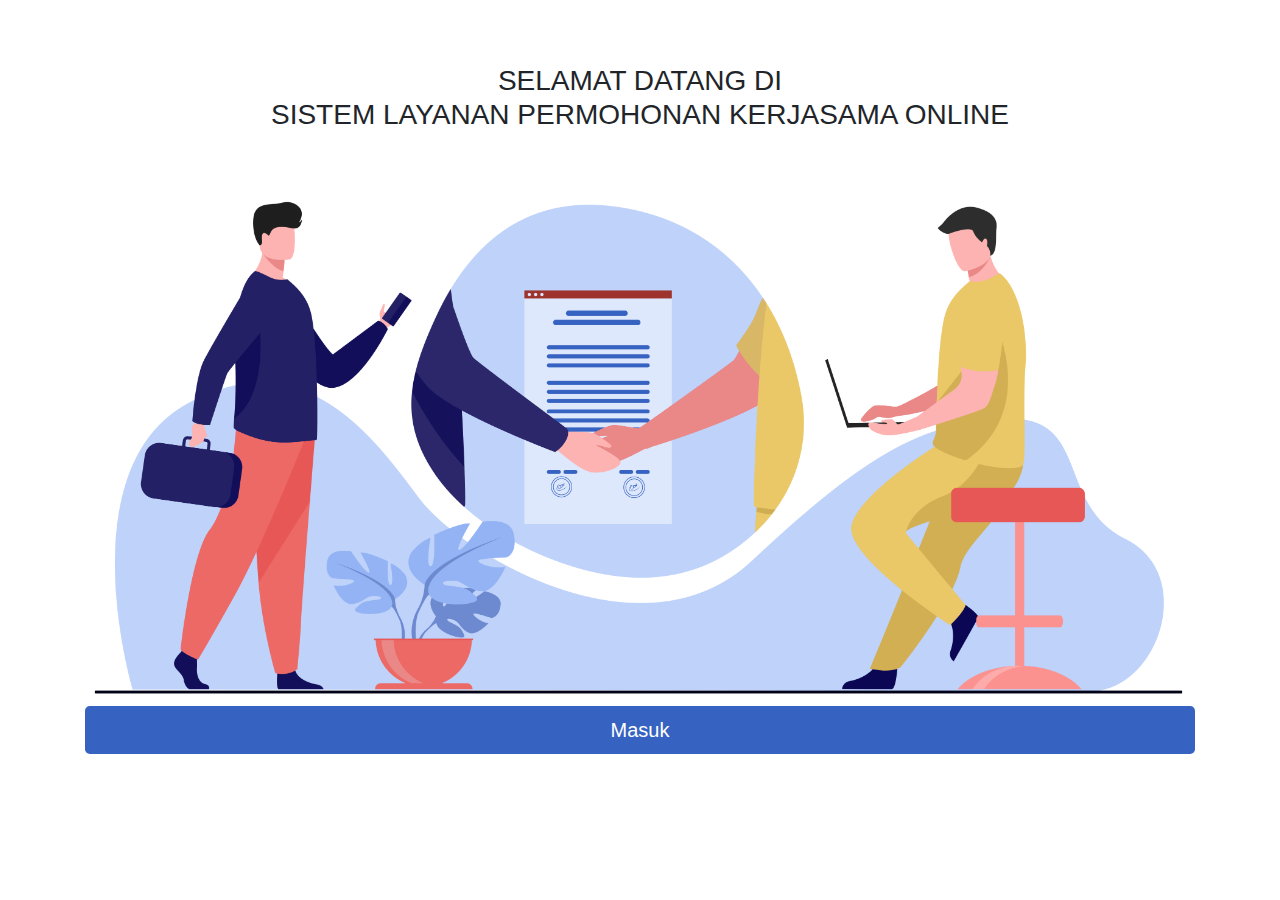
<file: user/index.html>
<!doctype html>
<html lang="en">
  <head>
    <!-- Required meta tags -->
    <meta charset="utf-8">
    <meta name="viewport" content="width=device-width, initial-scale=1, shrink-to-fit=no">

    <!-- Bootstrap CSS -->
    <link rel="stylesheet" href="https://maxcdn.bootstrapcdn.com/bootstrap/4.0.0/css/bootstrap.min.css" integrity="sha384-Gn5384xqQ1aoWXA+058RXPxPg6fy4IWvTNh0E263XmFcJlSAwiGgFAW/dAiS6JXm" crossorigin="anonymous">

    <!-- Custom CSS -->
    <link rel="stylesheet" href="css_frontend/welcomeuser.css">

    <title>Welcome</title>
  </head>
  <body>
    
    <div class="container text-center" id="content">
        <h3 class="greating">SELAMAT DATANG DI <br> SISTEM LAYANAN PERMOHONAN KERJASAMA ONLINE</h3>
        <img src="img/Index-01.png" class="img-fluid" alt="Responsive image">
        <button class="btn btn-lg btn-block" data-toggle="modal" data-target="#exampleModalCenter">Masuk</button>
    </div>

    <!-- Modal -->
    <div class="modal fade" id="exampleModalCenter" tabindex="-1" role="dialog" aria-labelledby="exampleModalCenterTitle" aria-hidden="true">
        <div class="modal-dialog modal-dialog-centered" role="document">
        <div class="modal-content">
            <div class="modal-header">
            <h5 class="modal-title" id="exampleModalLongTitle">Isi Form Untuk Melanjutkan</h5>
            <button type="button" class="close" data-dismiss="modal" aria-label="Close">
                <span aria-hidden="true">&times;</span>
            </button>
            </div>
            <div class="modal-body">
                <form>
                    <div class="form-group">
                      <label for="exampleInputEmail1">Email address</label>
                      <input type="email" class="form-control" id="exampleInputEmail1" aria-describedby="emailHelp" placeholder="Enter email">
                    </div>
                    <div class="form-group">
                      <label for="exampleInputPassword1">Password</label>
                      <input type="password" class="form-control" id="exampleInputPassword1" placeholder="Password">
                    </div>
                    <div class="form-group">
                        <button type="submit" class="btn btn-primary btn-block">Masuk</button>
                    </div>
                    <div class="form-group">
                        <div class="row">
                            <div class="col-md-5">
                                <p>Belum punya akun?</p>
                            </div>
                            <div class="col-md-3">
                                <a href="register.html" style="margin-left: -55px; font-weight: bold;">Registrasi</a>
                            </div>
                        </div>
                    </div>
                </form>
            </div>
        </div>
        </div>
    </div>

    <!-- Optional JavaScript -->
    <!-- jQuery first, then Popper.js, then Bootstrap JS -->
    <script src="https://code.jquery.com/jquery-3.2.1.slim.min.js" integrity="sha384-KJ3o2DKtIkvYIK3UENzmM7KCkRr/rE9/Qpg6aAZGJwFDMVNA/GpGFF93hXpG5KkN" crossorigin="anonymous"></script>
    <script src="https://cdnjs.cloudflare.com/ajax/libs/popper.js/1.12.9/umd/popper.min.js" integrity="sha384-ApNbgh9B+Y1QKtv3Rn7W3mgPxhU9K/ScQsAP7hUibX39j7fakFPskvXusvfa0b4Q" crossorigin="anonymous"></script>
    <script src="https://maxcdn.bootstrapcdn.com/bootstrap/4.0.0/js/bootstrap.min.js" integrity="sha384-JZR6Spejh4U02d8jOt6vLEHfe/JQGiRRSQQxSfFWpi1MquVdAyjUar5+76PVCmYl" crossorigin="anonymous"></script>
  </body>
</html>
</file>
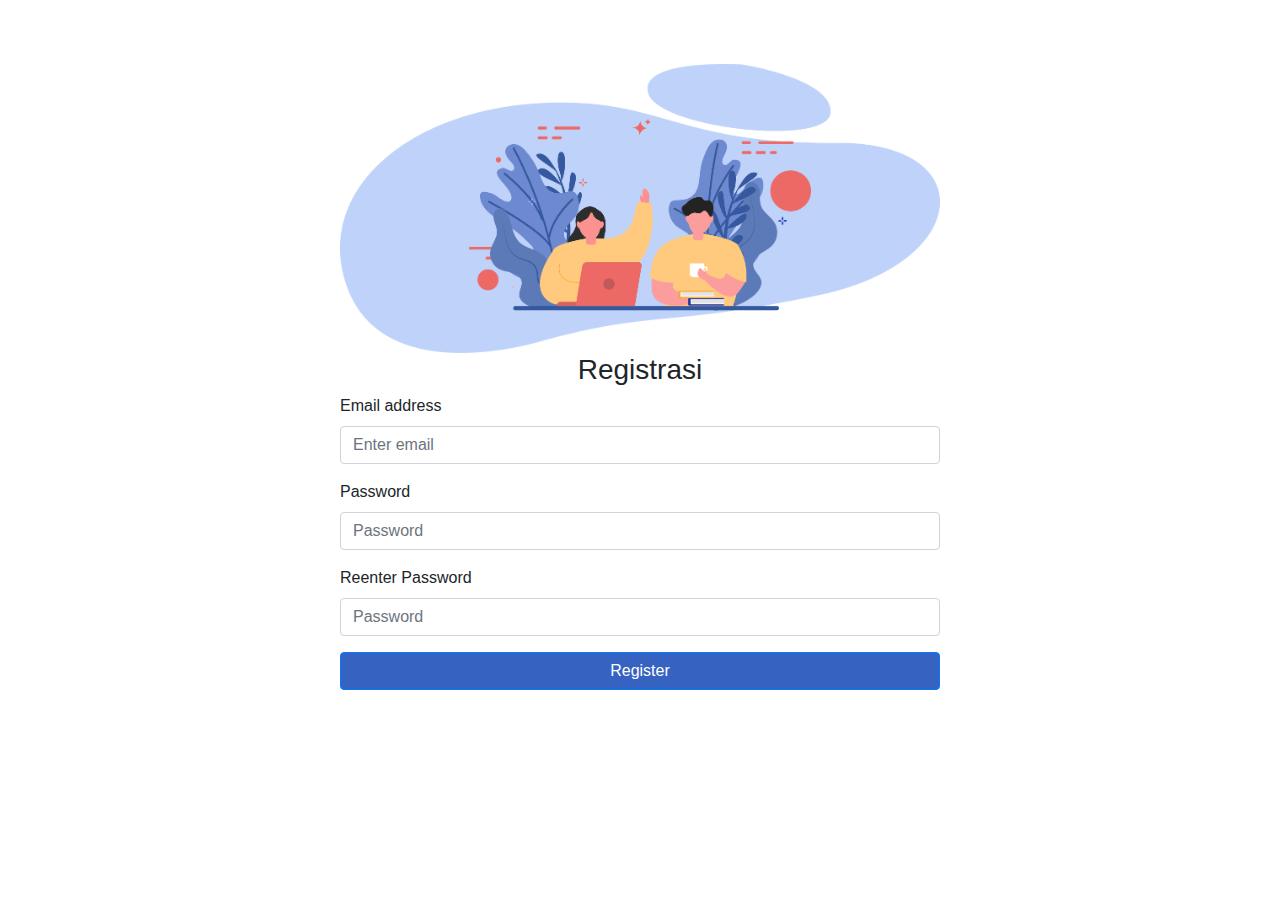
<file: user/register.html>
<!doctype html>
<html lang="en">
  <head>
    <!-- Required meta tags -->
    <meta charset="utf-8">
    <meta name="viewport" content="width=device-width, initial-scale=1, shrink-to-fit=no">

    <!-- Bootstrap CSS -->
    <link rel="stylesheet" href="https://maxcdn.bootstrapcdn.com/bootstrap/4.0.0/css/bootstrap.min.css" integrity="sha384-Gn5384xqQ1aoWXA+058RXPxPg6fy4IWvTNh0E263XmFcJlSAwiGgFAW/dAiS6JXm" crossorigin="anonymous">

    <!-- Custom CSS -->
    <link rel="stylesheet" href="css_frontend/register.css">

    <title>Registrasi</title>
  </head>
  <body>

    <div class="container">
        <div class="text-center">
            <img src="img/register-01.png" class="img-fluid" alt="Responsive image" width="600">
            <h3>Registrasi</h3>
        </div>
        <div class="d-flex justify-content-center">
            <form class="form-regis">
                <div class="form-group">
                  <label for="exampleInputEmail1">Email address</label>
                  <input type="email" class="form-control" id="exampleInputEmail1" aria-describedby="emailHelp" placeholder="Enter email">
                </div>
                <div class="form-group">
                  <label for="exampleInputPassword1">Password</label>
                  <input type="password" class="form-control" id="exampleInputPassword1" placeholder="Password">
                </div>
                <div class="form-group">
                    <label for="exampleInputPassword1">Reenter Password</label>
                    <input type="password" class="form-control" id="exampleInputPassword1" placeholder="Password">
                  </div>
                <button type="submit" class="btn btn-primary btn-block">Register</button>
            </form>
        </div>
    </div>

    <!-- Optional JavaScript -->
    <!-- jQuery first, then Popper.js, then Bootstrap JS -->
    <script src="https://code.jquery.com/jquery-3.2.1.slim.min.js" integrity="sha384-KJ3o2DKtIkvYIK3UENzmM7KCkRr/rE9/Qpg6aAZGJwFDMVNA/GpGFF93hXpG5KkN" crossorigin="anonymous"></script>
    <script src="https://cdnjs.cloudflare.com/ajax/libs/popper.js/1.12.9/umd/popper.min.js" integrity="sha384-ApNbgh9B+Y1QKtv3Rn7W3mgPxhU9K/ScQsAP7hUibX39j7fakFPskvXusvfa0b4Q" crossorigin="anonymous"></script>
    <script src="https://maxcdn.bootstrapcdn.com/bootstrap/4.0.0/js/bootstrap.min.js" integrity="sha384-JZR6Spejh4U02d8jOt6vLEHfe/JQGiRRSQQxSfFWpi1MquVdAyjUar5+76PVCmYl" crossorigin="anonymous"></script>
  </body>
</html>
</file>
<file: user/css_frontend/welcomeuser.css>
#content {
    padding-top: 25%;;
}

.greating {
    margin-bottom: 10%;
}

.btn {
    background-color: #3662c1;
    color: #ffff;
}
.btn:hover {
    color: #ffff !important;
    text-decoration: none;
}


/* Large devices (desktops, 992px and up) */
@media (min-width: 992px) {

#content {
    padding-top: 5%;;
}

.greating {
    margin-bottom: 5%;
}

.btn {
    background-color: #3662c1;
    color: #ffff;
}
.btn:hover {
    color: #ffff !important;
    text-decoration: none;
}

}
</file>
<file: user/css_frontend/register.css>
.container {
    padding-top: 5%;
}

.form-regis {
    width: 600px;
    align-content: center;
}

.btn {
    background-color: #3662c1;
    color: #ffff;
}
.btn:hover {
    color: #ffff !important;
    text-decoration: none;
}
</file>
